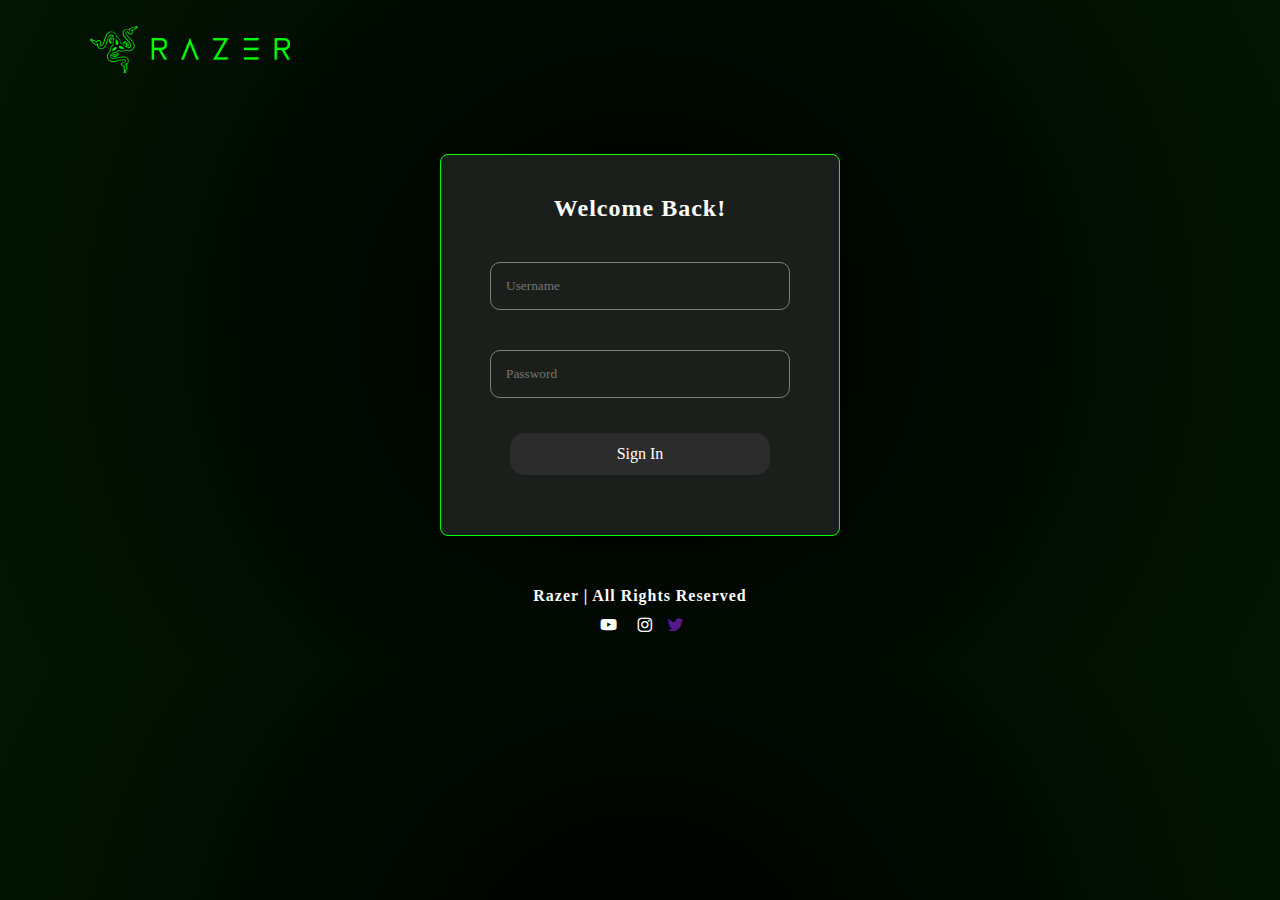
<file: Auth/index.html>
<!DOCTYPE html>
<html lang="en">

<head>
    <meta charset="UTF-8">
    <meta name="viewport" content="width=device-width, initial-scale=1.0">
    <link rel="shortcut icon" href="assets/images/Logo/Razer.svg" type="image/x-icon">
    <link href='https://unpkg.com/boxicons@2.1.4/css/boxicons.min.css' rel='stylesheet'>
    <link rel="stylesheet" href="../css/style.css">
    <link rel="stylesheet" href="style.css">
    <title>Document</title>
</head>

<body>
    <nav class="nav_bar">
        <ul>
            <a href="../index.html"><img class="razer_logo" src="../assets/images/Logo/Nav Logo.png"
                    alt="Logo image"></a>
        </ul>
    </nav>
    <main>
        <div class="login-container">

            <h2>Welcome Back!</h2>
            <form id="loginForm">
                <input type="text" id="username" placeholder="Username" required>
                <input type="password" id="password" placeholder="Password" required>
                <button type="submit">Sign In</button>
            </form>
            <div id="massage"></div>
        </div>
    </main>

    <footer>
        <h5>Razer | All Rights Reserved</h5>
        <ul>
            <a href=""><i class='bx bxl-youtube'></i></a>
            <a href=""><i class='bx bxl-instagram'></i></a>
            <a href=""><i class='bx bxl-twitter'></i></a>
        </ul>
    </footer>
    <script src="script.js"></script>
</body>

</html>
</file>
<file: css/style.css>
* {
  margin: 0;
  padding: 0;
  box-sizing: border-box;
  text-decoration: none;
  list-style: none;
}

:root {
  --root_padding: 2% 7%;
}

body {
  background: rgb(0, 0, 0);
  background: radial-gradient(circle, rgba(0, 0, 0, 1) 0%, rgb(2, 21, 2) 100%);
  color: white;
  font-family: Impact;
  letter-spacing: 1px;
}

/* nav bar */

.nav_bar {
  display: flex;
  align-items: center;
  justify-content: space-between;
  padding: var(--root_padding);
}

.razer_logo {
  width: 200px;
}

.nav_icons {
  display: flex;
  gap: 20px;
  position: relative;
}

.user_icon,
.card_icon,
.pocket_icon,
.menu_icon,
.logout_icon {
  width: 35px;
  transition: all 0.5s;
  cursor: pointer;
}
.logout_icon {
  width: 38px;
}

.user_icon:hover,
.card_icon:hover,
.pocket_icon:hover,
.menu_icon:hover,
.logout_icon:hover {
  transform: scale(1.2);
}

.menu_icon {
  display: none;
}

.nav_icons.show-icons {
  right: 0;
}

.close_button {
  display: none;
  font-size: 24px;
  cursor: pointer;
  position: absolute;
  top: -3%;
  left: -55%;
}
.overlay {
  display: none;
  position: fixed;
  inset: 0;
  width: 100vw;
  height: 100vh;
  background-color: rgba(0, 0, 0, 0);
  z-index: 99;
  transition: all 0.5s;
}

.overlay.show-overlay {
  display: block;
  background-color: rgba(0, 0, 0, 0.5);
}

@media screen and (max-width: 500px) {
  .razer_logo {
    padding: 4% 7%;
  }

  .menu_icon {
    width: 30px;
  }
  .menu_icon {
    display: block;
  }
  .close_button {
    display: block !important;
    position: relative;
  }
  .nav_icons {
    display: flex;
    flex-direction: column;
    gap: 25px;
    position: fixed;
    top: 0;
    right: -100%;
    width: 30%;
    height: 100vh;
    align-items: center;
    padding: 20px;
    transition: right 0.8s ease;
    background-color: #118e20;
    z-index: 100;
  }

  .nav_icons.show-icons {
    right: 0;
  }
}

/* hero section */

.hero_back_ground {
  background-color: #ebebeb;
  border-radius: 25px;
  margin: var(--root_padding);
  padding: 0 5%;
  display: flex;
  color: black;
  justify-content: space-between;
}

.hero_contents {
  display: flex;
  flex-direction: column;
  justify-content: space-around;
}

.hero_title {
  font-size: 64px;
}

@media (max-width: 1300px) {
  .hero_title {
    font-size: 44px;
  }
}

@media (max-width: 940px) {
  .hero_title {
    font-size: 32px;
  }
}

.hero_header {
  font-size: 6rem;
  color: #07c408;
  letter-spacing: 25px;
  text-align: center !important;
}

@media (max-width: 1300px) {
  .hero_header {
    font-size: 4rem;
    letter-spacing: 15px;
  }
}

@media (max-width: 940px) {
  .hero_header {
    font-size: 4rem;
    letter-spacing: 15px;
  }
}

@media (max-width: 870px) {
  .hero_header {
    font-size: 3rem;
    letter-spacing: 15px;
  }
}

.hero_button {
  font-family: Impact, Haettenschweiler, "Arial Narrow Bold", sans-serif;
  background-color: #16be0f;
  border: none;
  border-radius: 15px;
  width: 312px;
  height: 60px;
  font-size: 26px;
  color: #ffffff;
  transition: all 0.5s !important;
  cursor: pointer;
}

@media screen and (max-width: 1300px) {
  .hero_button {
    width: 212px;
    border-radius: 10px;
    height: 40px;
    font-size: 16px;
  }
}

@media screen and (max-width: 940px) {
  .hero_button {
    width: 152px;
    border-radius: 10px;
    height: 40px;
    font-size: 12px;
  }
}

.hero_button:hover {
  background-color: #ebebeb;
  color: #16be0f;
}

.hero_content {
  opacity: 0;
  transform: translateX(20px);
  transition: opacity 0.5s ease-out, transform 0.5s ease-out;
}

.hero_content.animate {
  opacity: 1;
  transform: translateY(0);
}

.hero_headphone {
  opacity: 0;
  transform: translateY(20px);
  transition: opacity 0.5s ease-out, transform 0.5s ease-out;
}

@media (max-width: 1300px) {
  .hero_headphone {
    width: 35%;
  }
}

@media (max-width: 940px) {
  .hero_headphone {
    width: 30%;
  }
}

.hero_headphone.animate {
  opacity: 1;
  transform: translateY(0);
}

@media (max-width: 870px) {
  .hero_back_ground {
    margin: var(--root_padding);
    padding: 0;
    display: flex;
    flex-direction: column;
    align-items: center;
    justify-content: center;
  }

  .hero_contents {
    gap: 30px;
    align-items: center;
    margin: 4% 0;
  }

  .hero_headphone {
    width: 60%;
  }

  .hero_header {
    font-size: 4rem;
    letter-spacing: 15px;
    padding-left: 13px;
  }

  .hero_title {
    font-size: 42px;
  }

  .hero_button {
    width: 252px;
    border-radius: 10px;
    height: 40px;
    font-size: 20px;
  }
}

@media (max-width: 570px) {
  .hero_headphone {
    width: 55%;
  }

  .hero_header {
    font-size: 2.7rem;
    letter-spacing: 10px;
  }

  .hero_title {
    font-size: 26px;
  }

  .hero_button {
    width: 192px;
    border-radius: 10px;
    height: 40px;
    font-size: 16px;
  }
}

@media (max-width: 390px) {
  .hero_contents {
    gap: 20px;
    margin: 4% 0;
  }

  .hero_headphone {
    width: 70%;
    margin-top: 10%;
  }

  .hero_header {
    font-size: 2.5rem;
    letter-spacing: 7px;
  }

  .hero_title {
    font-size: 22px;
  }

  .hero_button {
    width: 191px;
    border-radius: 10px;
    height: 35px;
    font-size: 16px;
  }
}

/* products section */
section.products_section {
  display: flex;
  justify-content: center;
  flex-direction: column;
  margin: var(--root_padding);
  text-align: center;
}

.product_header {
  font-size: 48px;
  margin: 6% 0;
  color: #20d668;
}

.product_items {
  display: flex;
  gap: 10px;
  justify-content: center;
  text-align: center;
}

.product_items_1 {
  display: flex;
}

.product_items_2 {
  display: flex;
}

section.products_section img {
  width: 90%;
  border-radius: 15px;
}

.product_item {
  opacity: 0;
  transform: translateY(20px);
  transition: opacity 0.5s ease-out, transform 0.5s ease-out;
}

.product_item p {
  font-size: 1.5em;
  margin-top: 7px;
}

.product_item.animate {
  opacity: 1;
  transform: translateY(0);
}

.product_item:hover img .product_item:hover img {
  box-shadow: 0 0 20px 5px rgba(0, 255, 0, 0.6);
  transform: translateY(-5px);
}

@media (max-width: 870px) {
  .product_items {
    flex-direction: column;
  }
  .product_items_1 {
    margin-bottom: 7%;
  }
}

@media (max-width: 570px) {
  .product_header {
    font-size: 28px;
  }
  .product_item p {
    font-size: 1em;
  }
}

@media (max-width: 390px) {
  .product_header {
    font-size: 20px;
  }
  .product_items {
    flex-direction: column;
  }

  .product_items_1 {
    flex-direction: column;
  }

  .product_items_2 {
    flex-direction: column;
  }
  .product_item {
    margin-bottom: 20px;
  }
  .product_items_1 {
    margin-bottom: 0%;
  }
}

/* slider section */
.slider_section {
  display: flex;
  justify-content: space-between;
  margin: var(--root_padding);
  margin-top: 8%;
}

.slider_content {
  display: flex;
  flex-direction: column;
  justify-content: space-around;
  gap: 20px;
}

.slider_header {
  font-size: 48px;
  letter-spacing: 2px;
}

.slider_header span {
  color: #00ff00;
}

.slider_detail {
  font-size: 32px;
  width: 600px;
}

.slider_button {
  font-size: 24px;
  border-radius: 15px;
  font-family: Impact, Haettenschweiler, "Arial Narrow Bold", sans-serif;
  background-color: #16be0f;
  color: white;
  height: 60px;
  width: 210px;
  transition: all 0.5s;
  cursor: pointer;
}

.slider_button:hover {
  background-color: #ebebeb;
  color: #16be0f;
}

.slider_img {
  position: relative;
  border-radius: 50%;
}
.slider_img img {
  width: 473px;
  height: 472px;
  border-radius: 50%;
  border: #00ff00 solid 5px;
  transition: all 0.5s;
}

@media (max-width: 1275px) {
  .slider_header {
    font-size: 42px;
  }

  .slider_detail {
    font-size: 26px;
    width: 500px;
  }

  .slider_button {
    font-size: 20px;
    height: 50px;
    width: 190px;
  }

  .slider_img img {
    width: 400px;
    height: 400px;
  }
}

@media (max-width: 1070px) {
  .slider_header {
    font-size: 38px;
  }

  .slider_detail {
    font-size: 18px;
    width: 405px;
  }

  .slider_button {
    font-size: 18px;
    height: 45px;
    width: 170px;
  }

  .slider_img img {
    width: 300px;
    height: 300px;
  }
}

@media (max-width: 870px) {
  .slider_header {
    font-size: 25px;
  }

  .slider_detail {
    font-size: 14px;
    width: 405px;
  }

  .slider_button {
    font-size: 14px;
    height: 40px;
    width: 140px;
  }

  .slider_img img {
    width: 200px;
    height: 200px;
  }
}

@media (max-width: 740px) {
  .slider_detail {
    font-size: 12px;
    width: 305px;
  }
}

@media (max-width: 570px) {
  .slider_section {
    flex-direction: column;
    align-items: center;
    gap: 40px;
  }
  .slider_img {
    order: -1;
    padding-right: 5%;
  }
}

@media (max-width: 390px) {
  .slider_header {
    font-size: 20px;
  }

  .slider_detail {
    font-size: 14px;
    width: 205px;
  }

  .slider_button {
    font-size: 12px;
    height: 35px;
    width: 120px;
  }

  .slider_img img {
    width: 200px;
    height: 200px;
  }
}

/* atropos section */

.atropos_section {
  display: flex;
  justify-content: center;
  align-items: center;
  margin-top: 7%;
  padding: var(--root_padding);
}

.atropos_section img {
  width: 100%;
  border-radius: 15px;
  box-shadow: 0px 0px 20px 0px #00ff0043;
  transition: all 0.5s;
}

.atropos_section img:hover {
  box-shadow: 0px 0px 20px 0px #00ff00;
}

@media (max-width: 390px) {
  .atropos_section {
    margin: 15% 0;
  }
}

/* Footer */
footer {
  margin-bottom: 2%;
  margin-top: 3%;
  display: flex;
  flex-direction: column;
  justify-content: center;
  align-items: center;
  position: relative;
  bottom: 5%;
  left: 50%;
  letter-spacing: 1px;
  font-size: 1.2em;
  transform: translateX(-50%);
}
.bxl-youtube,
.bxl-instagram,
.bxl-github {
  padding: 0 5px;
  margin-top: 10px;
  color: white;
}
</file>
<file: Auth/style.css>
.login-container {
  display: flex;
  flex-direction: column;
  align-items: center;
  margin: 4% auto;
  gap: 10px;
  background-color: #1b1f1b;
  border-radius: 8px;
  padding: 20px;
  box-shadow: 0 4px 8px rgba(0, 0, 0, 0.2);
  width: 100%;
  max-width: 400px;
  border: solid #00ff00 1px;
}

/* Login process */

form {
  display: flex;
  flex-direction: column;
  width: 300px;
  gap: 10px;
}

.login-container h2 {
  margin-top: 20px !important;
}

form input {
  margin-top: 30px;
  padding: 5% 5%;
  border-radius: 10px;
  border: 1px solid rgba(255, 255, 255, 0.423);
  color: white;
  background-color: transparent;
  font-family: Impact;
  transition: all 0.5s;
}

form input:hover {
  transform: scale(1.01);
  border: 1px solid rgb(255, 255, 255);
}

form button {
  padding: 4% 0;
  margin: 10px 20px;
  margin-top: 25px;
  border-radius: 15px;
  border: none;
  color: white;
  font-size: 1em;
  font-family: Impact;
  background-color: #2c2c2c;
  transition: all 0.5s;
  cursor: pointer;
}

form button:hover {
  color: white;
  text-shadow: 1px 1px 10px rgba(0, 0, 0, 0.415);
  background-color: #00ff00;
}
form button:focus {
  transform: scale(0.96);
  color: white;
  background-color: #2c2c2c;
}
.error {
  color: red;
  font-size: 0.9rem;
  text-align: center;
}
.success {
  color: green;
  font-size: 0.9rem;
  text-align: center;
}

#massage {
  min-height: 20px;
}

@media (max-width: 570px) {
  .login-container {
    max-width: 300px;
  }

  form {
    width: 200px;
    gap: 5px;
  }

  form button {
    border-radius: 10px;
  }
}

@media (max-width: 390px) {
  .login-container {
    max-width: 250px;
  }

  form {
    width: 200px;
    gap: 5px;
  }

  form button {
    border-radius: 10px;
  }
}
</file>
